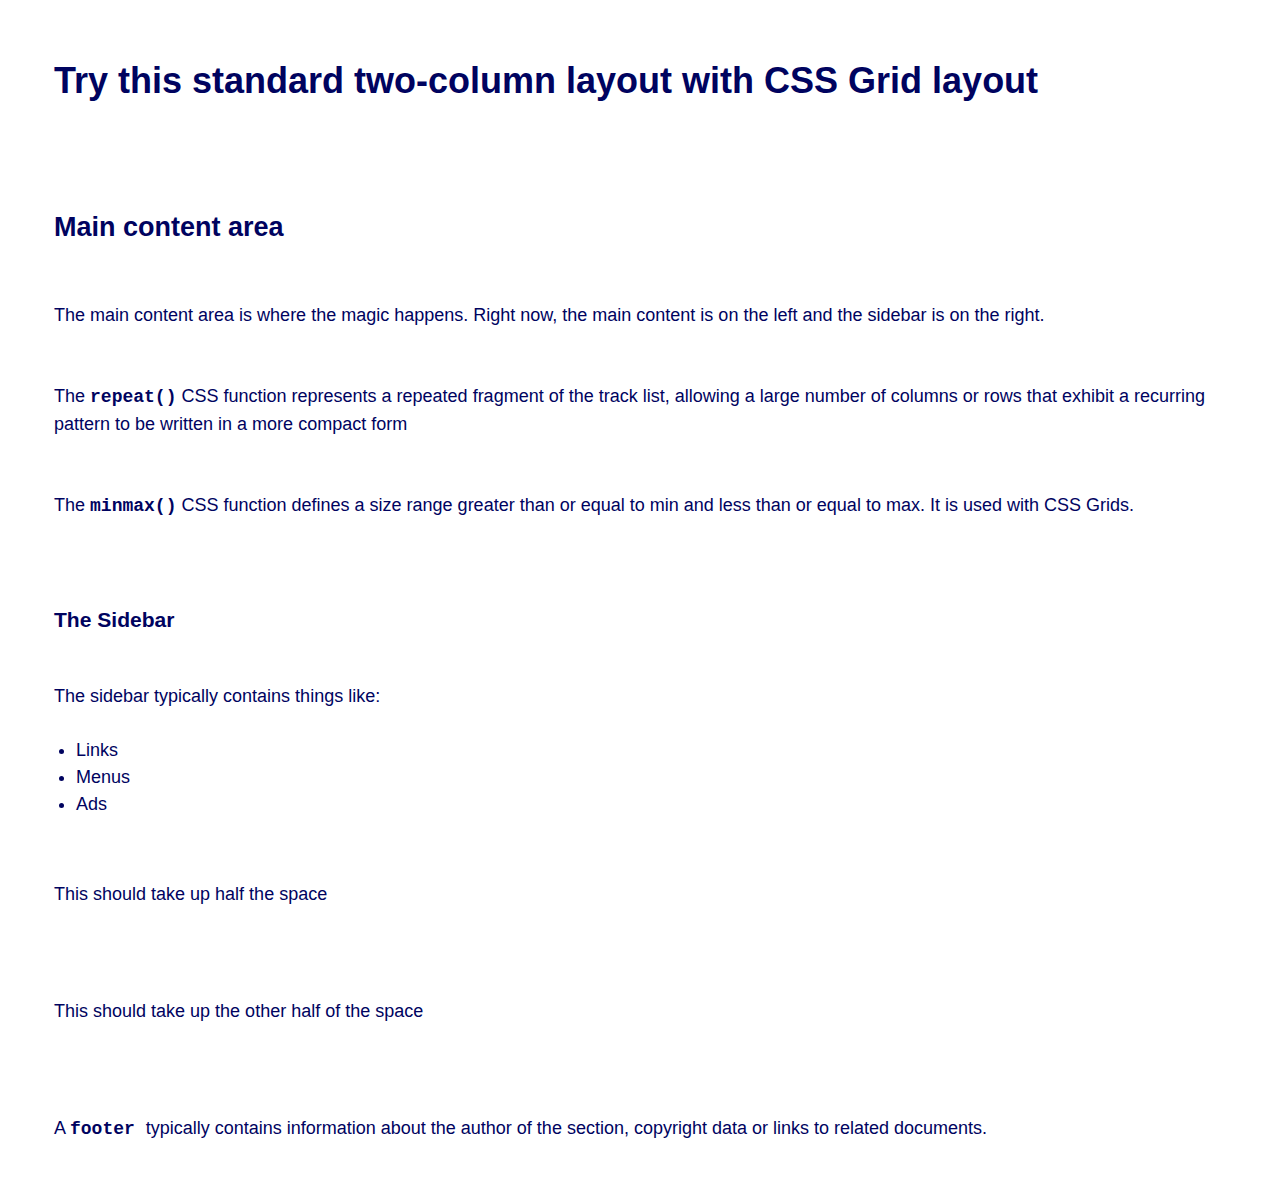
<file: HT22/html, css, javascript/css-grid1/index.html>
<!DOCTYPE html>
<html lang="en">
  <head>
    <meta charset="UTF-8" />
    <meta name="viewport" content="width=device-width, initial-scale=1.0" />
    <link rel="stylesheet" href="style.css" />
    <title>First Grid Layout</title>
  </head>

  <body>
    <div class="container">
      <!-- Definiera element för din grid layout här -->
      <header class="header">
        <h1>Try this standard two-column layout with CSS Grid layout</h1>
      </header>
      <main class="main-content">
        <h2>Main content area</h2>
        <p>
          The main content area is where the magic happens. Right now, the main content is on the
          left and the sidebar is on the right.
        </p>
        <p>
          The <strong><code>repeat()</code></strong> CSS function represents a repeated fragment of
          the track list, allowing a large number of columns or rows that exhibit a recurring
          pattern to be written in a more compact form
        </p>
        <p>
          The <strong><code>minmax()</code></strong> CSS function defines a size range greater than
          or equal to min and less than or equal to max. It is used with CSS Grids.
        </p>
      </main>
      <aside class="sidebar">
        <h3>The Sidebar</h3>
        <p>The sidebar typically contains things like:</p>
        <ul>
          <li>Links</li>
          <li>Menus</li>
          <li>Ads</li>
        </ul>
      </aside>

      <aside class="adspace-1">
        <p>This should take up half the space</p>
      </aside>
      <aside class="adspace-2">
        <p>This should take up the other half of the space</p>
      </aside>

      <footer class="footer">
        <p>
          A <strong><code> footer </code> </strong>typically contains information about the author
          of the section, copyright data or links to related documents.
        </p>
      </footer>
    </div>
  </body>
</html>
</file>
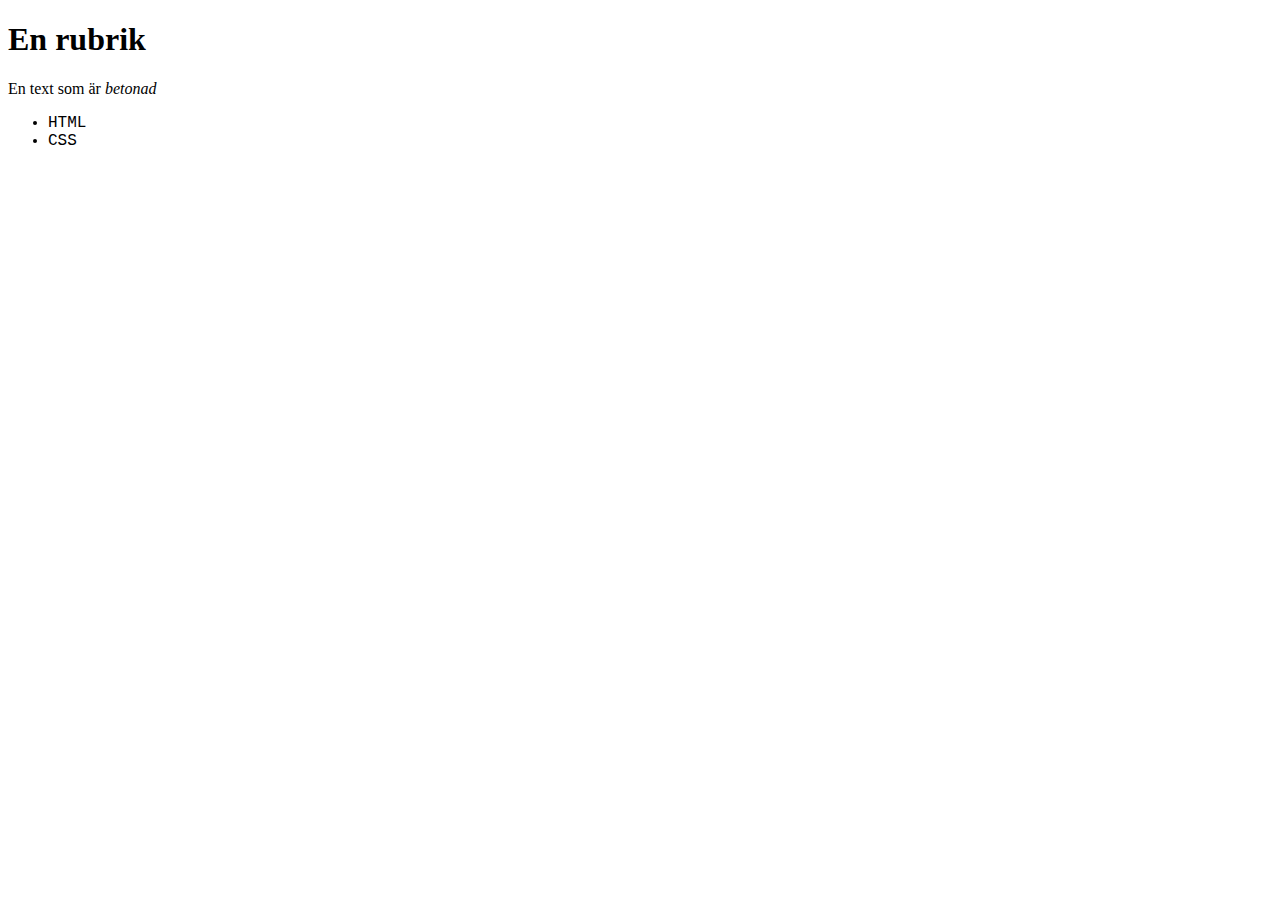
<file: HT22/html, css, javascript/css1/index.html>
<!DOCTYPE html>
<html lang="en">
  <head>
    <meta charset="UTF-8" />
    <meta http-equiv="X-UA-Compatible" content="IE=edge" />
    <meta name="viewport" content="width=device-width, initial-scale=1.0" />
    <link rel="stylesheet" href="style.css" />
    <title>My first CSS experiment</title>
  </head>

  <body>
    <section>
      <h1>En rubrik</h1>
      <p>En text som är <em>betonad</em></p>
      <ul>
        <!-- TODO: Add third option -->
        <li>HTML</li>
        <li>CSS</li>
      </ul>
    </section>
  </body>
</html>
</file>
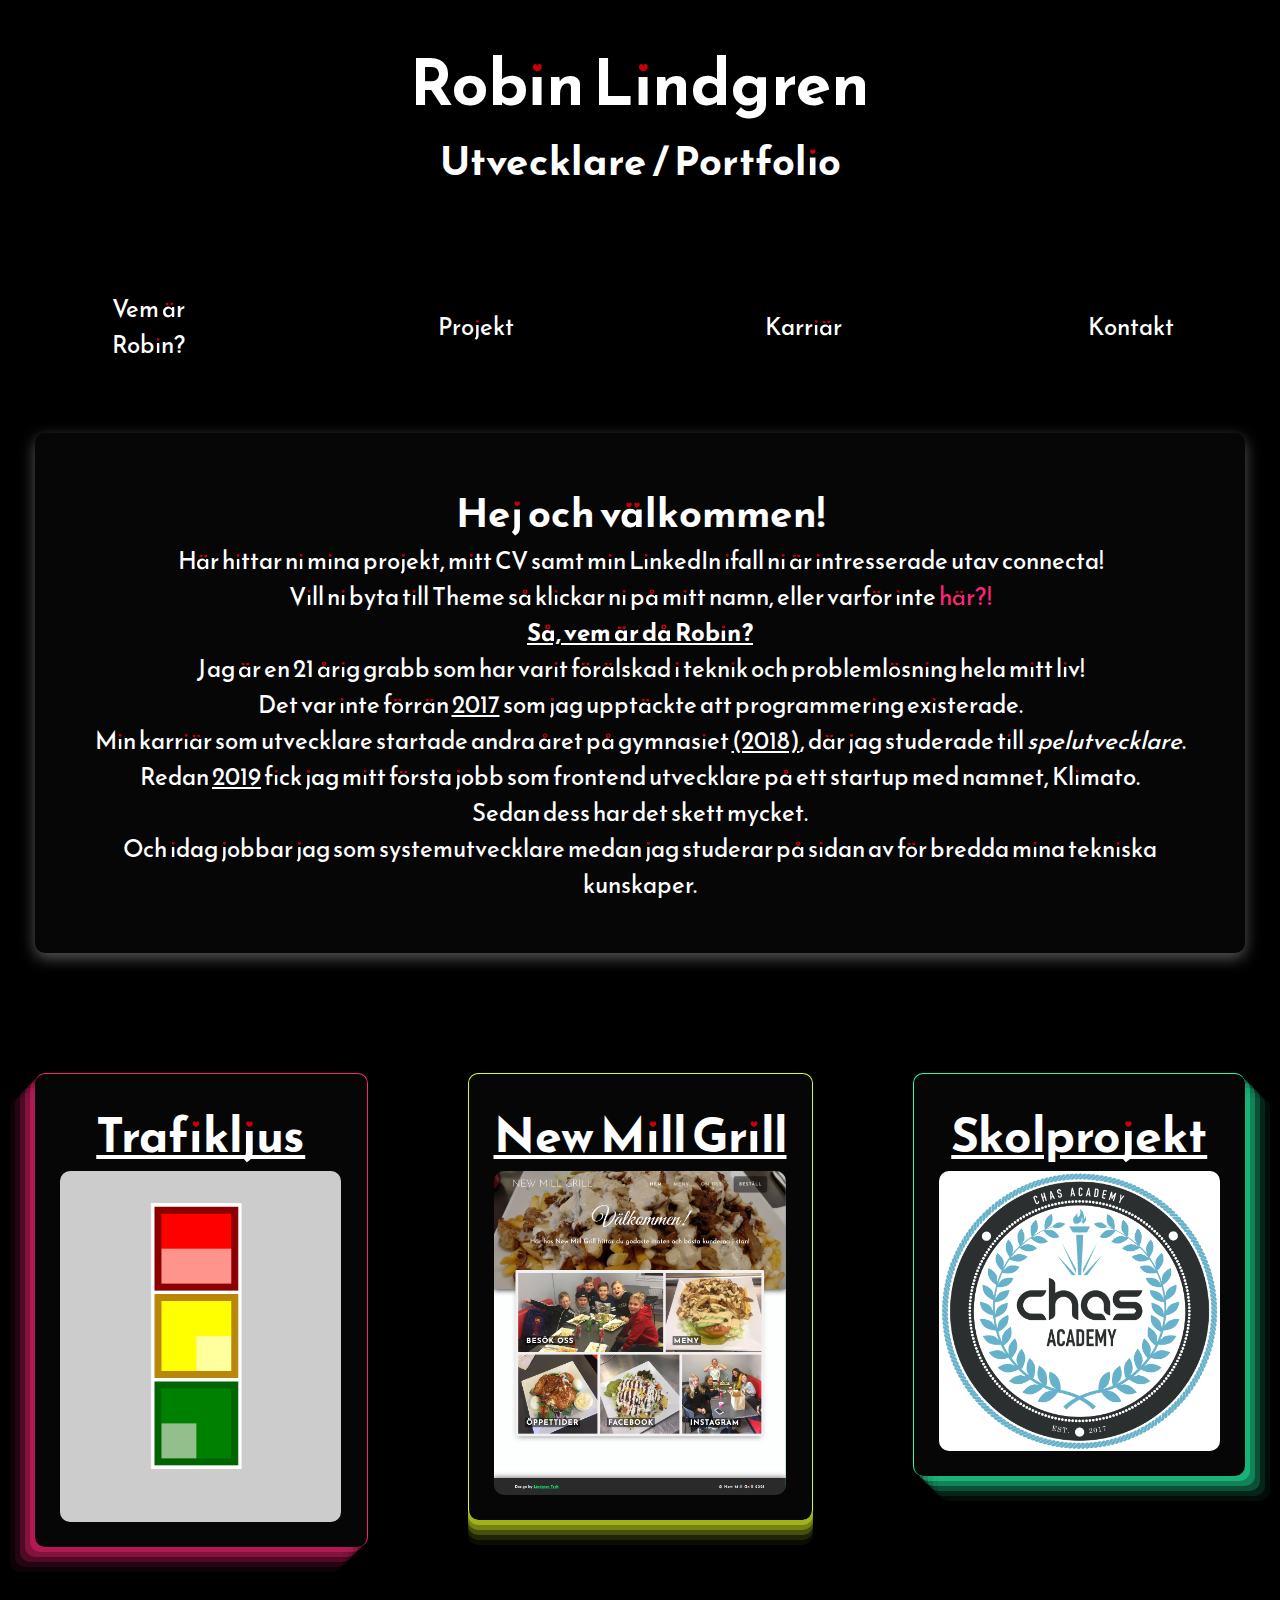
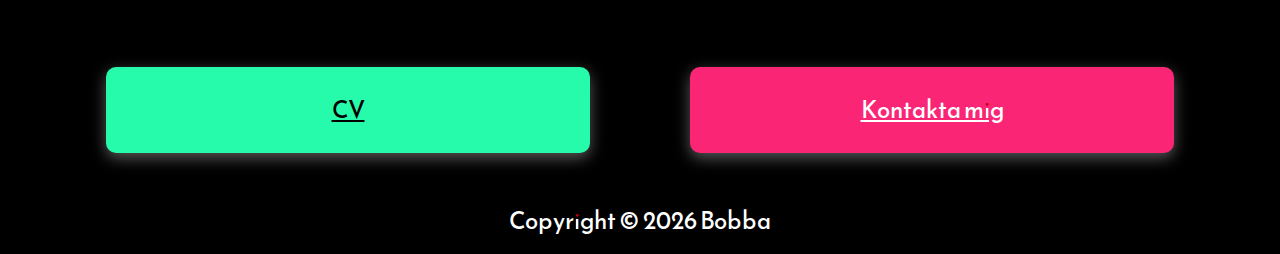
<file: HT22/html, css, javascript/cv/index.html>
<!DOCTYPE html>
<html lang="en">
  <head>
    <meta charset="UTF-8" />
    <meta name="viewport" content="width=device-width, initial-scale=1.0" />
    <meta http-equiv="X-UA-Compatible" content="ie=edge" />
    <link rel="stylesheet" href="style.css" />
    <title>First Layout</title>

    <!-- Google Fonts -->
    <link rel="preconnect" href="https://fonts.googleapis.com" />
    <link rel="preconnect" href="https://fonts.gstatic.com" crossorigin />
    <link
      href="https://fonts.googleapis.com/css2?family=Reem+Kufi+Fun:wght@400;500;600;700&family=Roboto:ital,wght@0,100;0,300;0,500;0,700;0,900;1,100;1,300;1,400;1,500;1,700;1,900&display=swap"
      rel="stylesheet"
    />

    <script>
      function changeTheme() {
        const root = document.querySelector(":root");

        const lightThemeBg = getComputedStyle(root).getPropertyValue("--light-theme-bg");
        const lightThemeText = getComputedStyle(root).getPropertyValue("--light-theme-text");
        const lightThemeShadow = getComputedStyle(root).getPropertyValue("--light-theme-shadow");

        const darkThemeBg = getComputedStyle(root).getPropertyValue("--dark-theme-bg");
        const darkThemeText = getComputedStyle(root).getPropertyValue("--dark-theme-text");
        const darkThemeTextShadow = getComputedStyle(root).getPropertyValue("--dark-theme-shadow");

        const currentTheme = window
          .getComputedStyle(document.body, null)
          .getPropertyValue("background-color");

        if (currentTheme.trim().toString() == lightThemeBg.trim().toString()) {
          root.style.setProperty("--bg-color", darkThemeBg);
          root.style.setProperty("--text-color", darkThemeText);
          root.style.setProperty("--shadow", darkThemeTextShadow);
          return;
        }

        root.style.setProperty("--bg-color", lightThemeBg);
        root.style.setProperty("--text-color", lightThemeText);
        root.style.setProperty("--shadow", lightThemeShadow);
      }
    </script>
  </head>
  <body>
    <header>
      <a href="#about">Vem är Robin?</a>
      <a href="#projects">Projekt</a>
      <div id="title" onclick="changeTheme()">
        <h1>Robin Lindgren</h1>
        <h3><span>Utvecklare</span> / <span>Portfolio</span></h3>
      </div>
      <a href="#career">Karriär</a>
      <a href="#contact">Kontakt</a>
    </header>

    <main>
      <section id="about">
        <div class="card">
          <h3>Hej och välkommen!</h3>
          <p>Här hittar ni mina projekt, mitt CV samt min LinkedIn ifall ni är intresserade utav connecta!</p>
          <p>Vill ni byta till Theme så klickar ni på mitt namn, eller varför inte <span style="color: var(--primary-color)" onclick="changeTheme()">här?!</span></p>
          <p><b><u>Så, vem är då Robin?</u></b></p>
          <p>Jag är en 21 årig grabb som har varit förälskad i teknik och problemlösning hela mitt liv!</p>
          <p>Det var inte förrän <u>2017</u> som jag upptäckte att programmering existerade.</p>
          <p>Min karriär som utvecklare startade andra året på gymnasiet <u>(2018)</u>, där jag studerade till <em>spelutvecklare</em>.</p>
          <p>Redan <u>2019</u> fick jag mitt första jobb som frontend utvecklare på ett startup med namnet, Klimato.</p>
          <p>Sedan dess har det skett mycket. </p>
          <p>Och idag jobbar jag som systemutvecklare medan jag studerar på sidan av för bredda mina tekniska kunskaper.</p>
        </div>
      </section>

      <section id="projects">
        <div class="project">
          <a
            href="https://github.com/bobba76/chas-academy/tree/main/HT22/html%2C%20css%2C%20javascript/workshop1/2/trafikljus"
            target="_blank"
          >
            <h2>Trafikljus</h2>
            <img src="./assets/trafficlight.png" alt="Trafikljus" />
          </a>
        </div>

        <div class="project">
          <a href="https://newmillgrill.se" target="_blank">
            <h2>New Mill Grill</h2>
            <img src="./assets/newmillgrill.png" alt="New Mill Grill" />
          </a>
        </div>

        <div class="project">
          <a href="https://github.com/bobba76/chas-academy" target="_blank">
            <h2>Skolprojekt</h2>
            <img src="./assets/chasacademy.png" alt="Chas Academy" />
          </a>
        </div>
      </section>

      <section>
          <a href="/assets/resume.pdf" target="_blank" download class="card" id="career">CV</a>
          <a href="https://www.linkedin.com/in/robin-lindgren/" target="_blank" class="card" id="contact">Kontakta mig</a>
      </section>
    </main>

    <footer>
      <p>
        Copyright &copy;
        <script>
          document.write(new Date().getFullYear());
        </script>
        Bobba
      </p>
    </footer>
  </body>
</html>
</file>
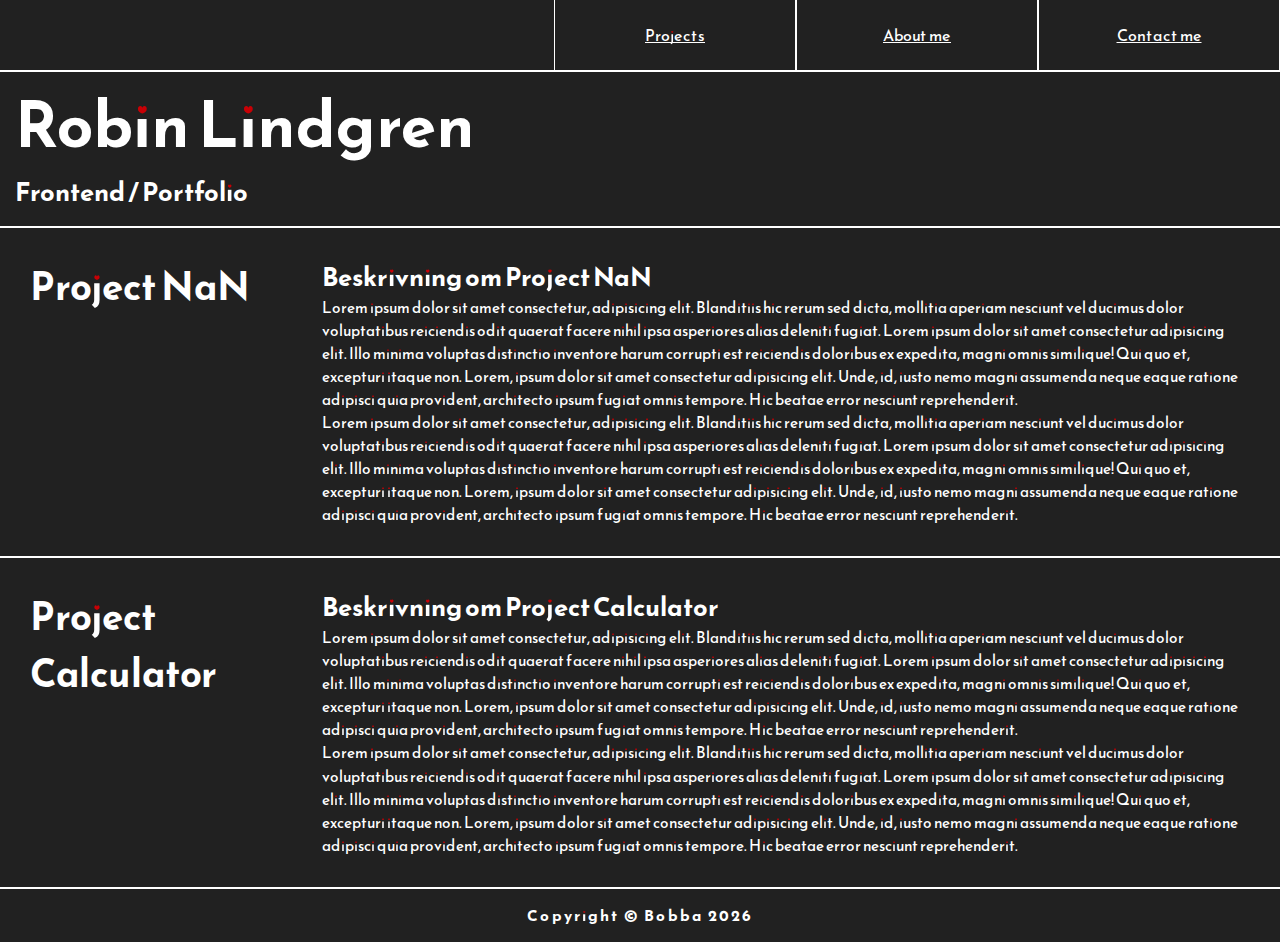
<file: HT22/html, css, javascript/workshop1/3/index.html>
<!DOCTYPE html>
<html lang="en">
  <head>
    <meta charset="UTF-8" />
    <meta name="viewport" content="width=device-width, initial-scale=1.0" />
    <meta http-equiv="X-UA-Compatible" content="ie=edge" />
    <link rel="stylesheet" href="css/style.css" />
    <title>First Layout</title>

    <!-- Google Fonts -->
    <link rel="preconnect" href="https://fonts.googleapis.com" />
    <link rel="preconnect" href="https://fonts.gstatic.com" crossorigin />
    <link
      href="https://fonts.googleapis.com/css2?family=Reem+Kufi+Fun:wght@400;500;600;700&family=Roboto:ital,wght@0,100;0,300;0,500;0,700;0,900;1,100;1,300;1,400;1,500;1,700;1,900&display=swap"
      rel="stylesheet"
    />
  </head>
  <body>
    <nav>
      <a href="#projects">Projects</a>
      <a href="">About me</a>
      <a href="">Contact me</a>
    </nav>
    <div class="line"></div>
    <header>
      <h1>Robin Lindgren</h1>
      <h3>Frontend / Portfolio</h3>
    </header>
    <div class="line"></div>
    <main id="projects">
      <div class="project">
        <section class="col-1"><h2>Project NaN</h2></section>
        <section class="col-2">
          <h3>Beskrivning om Project NaN</h3>
          <p>
            Lorem ipsum dolor sit amet consectetur, adipisicing elit. Blanditiis hic rerum sed
            dicta, mollitia aperiam nesciunt vel ducimus dolor voluptatibus reiciendis odit quaerat
            facere nihil ipsa asperiores alias deleniti fugiat. Lorem ipsum dolor sit amet
            consectetur adipisicing elit. Illo minima voluptas distinctio inventore harum corrupti
            est reiciendis doloribus ex expedita, magni omnis similique! Qui quo et, excepturi
            itaque non. Lorem, ipsum dolor sit amet consectetur adipisicing elit. Unde, id, iusto
            nemo magni assumenda neque eaque ratione adipisci quia provident, architecto ipsum
            fugiat omnis tempore. Hic beatae error nesciunt reprehenderit.
          </p>
          <p>
            Lorem ipsum dolor sit amet consectetur, adipisicing elit. Blanditiis hic rerum sed
            dicta, mollitia aperiam nesciunt vel ducimus dolor voluptatibus reiciendis odit quaerat
            facere nihil ipsa asperiores alias deleniti fugiat. Lorem ipsum dolor sit amet
            consectetur adipisicing elit. Illo minima voluptas distinctio inventore harum corrupti
            est reiciendis doloribus ex expedita, magni omnis similique! Qui quo et, excepturi
            itaque non. Lorem, ipsum dolor sit amet consectetur adipisicing elit. Unde, id, iusto
            nemo magni assumenda neque eaque ratione adipisci quia provident, architecto ipsum
            fugiat omnis tempore. Hic beatae error nesciunt reprehenderit.
          </p>
        </section>
      </div>

      <div class="line"></div>

      <div class="project">
        <section class="col-1"><h2>Project Calculator</h2></section>
        <section class="col-2">
          <h3>Beskrivning om Project Calculator</h3>
          <p>
            Lorem ipsum dolor sit amet consectetur, adipisicing elit. Blanditiis hic rerum sed
            dicta, mollitia aperiam nesciunt vel ducimus dolor voluptatibus reiciendis odit quaerat
            facere nihil ipsa asperiores alias deleniti fugiat. Lorem ipsum dolor sit amet
            consectetur adipisicing elit. Illo minima voluptas distinctio inventore harum corrupti
            est reiciendis doloribus ex expedita, magni omnis similique! Qui quo et, excepturi
            itaque non. Lorem, ipsum dolor sit amet consectetur adipisicing elit. Unde, id, iusto
            nemo magni assumenda neque eaque ratione adipisci quia provident, architecto ipsum
            fugiat omnis tempore. Hic beatae error nesciunt reprehenderit.
          </p>
          <p>
            Lorem ipsum dolor sit amet consectetur, adipisicing elit. Blanditiis hic rerum sed
            dicta, mollitia aperiam nesciunt vel ducimus dolor voluptatibus reiciendis odit quaerat
            facere nihil ipsa asperiores alias deleniti fugiat. Lorem ipsum dolor sit amet
            consectetur adipisicing elit. Illo minima voluptas distinctio inventore harum corrupti
            est reiciendis doloribus ex expedita, magni omnis similique! Qui quo et, excepturi
            itaque non. Lorem, ipsum dolor sit amet consectetur adipisicing elit. Unde, id, iusto
            nemo magni assumenda neque eaque ratione adipisci quia provident, architecto ipsum
            fugiat omnis tempore. Hic beatae error nesciunt reprehenderit.
          </p>
        </section>
      </div>
    </main>
    <div class="line"></div>
    <footer>
      <p>
        Copyright &copy; Bobba
        <script>
          document.write(new Date().getFullYear());
        </script>
      </p>
    </footer>
  </body>
</html>
</file>
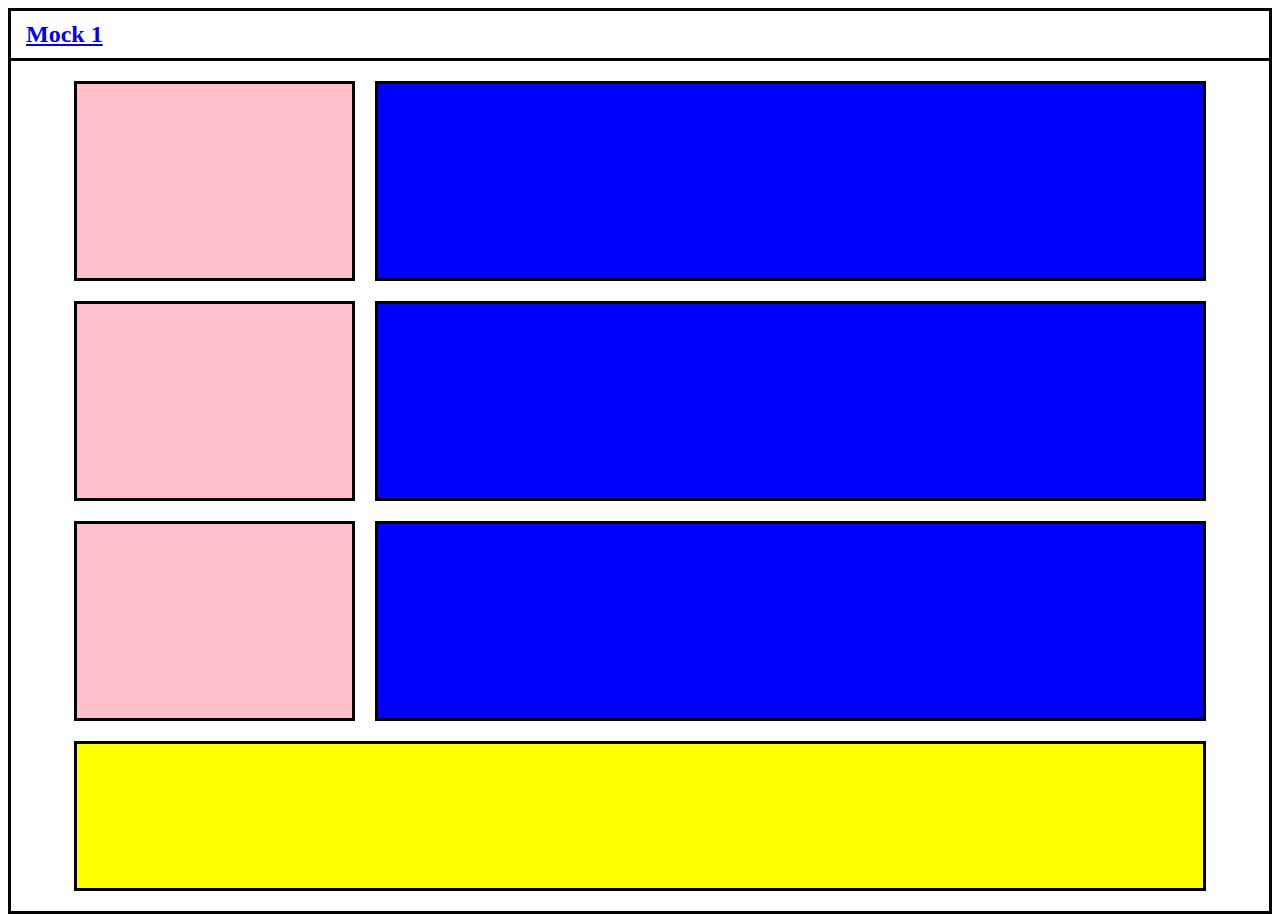
<file: HT22/html, css, javascript/workshop2/c2/index.html>
<!DOCTYPE html>
<html lang="en">
  <head>
    <meta charset="UTF-8" />
    <meta http-equiv="X-UA-Compatible" content="IE=edge" />
    <meta name="viewport" content="width=device-width, initial-scale=1.0" />
    <link rel="stylesheet" href="style.css" />
    <title>Challenge 2</title>
  </head>
  <body>
    <div class="mock">
      <h2><a href="../c3/index.html">Mock 1</a></h2>
    </div>

    <div class="wrapper">
      <div class="row">
        <div class="section-left pink"></div>
        <div class="section-right blue"></div>
      </div>

      <div class="row">
        <div class="section-left pink"></div>
        <div class="section-right blue"></div>
      </div>

      <div class="row">
        <div class="section-left pink"></div>
        <div class="section-right blue"></div>
      </div>
    </div>

    <div class="footer"></div>
  </body>
</html>
</file>
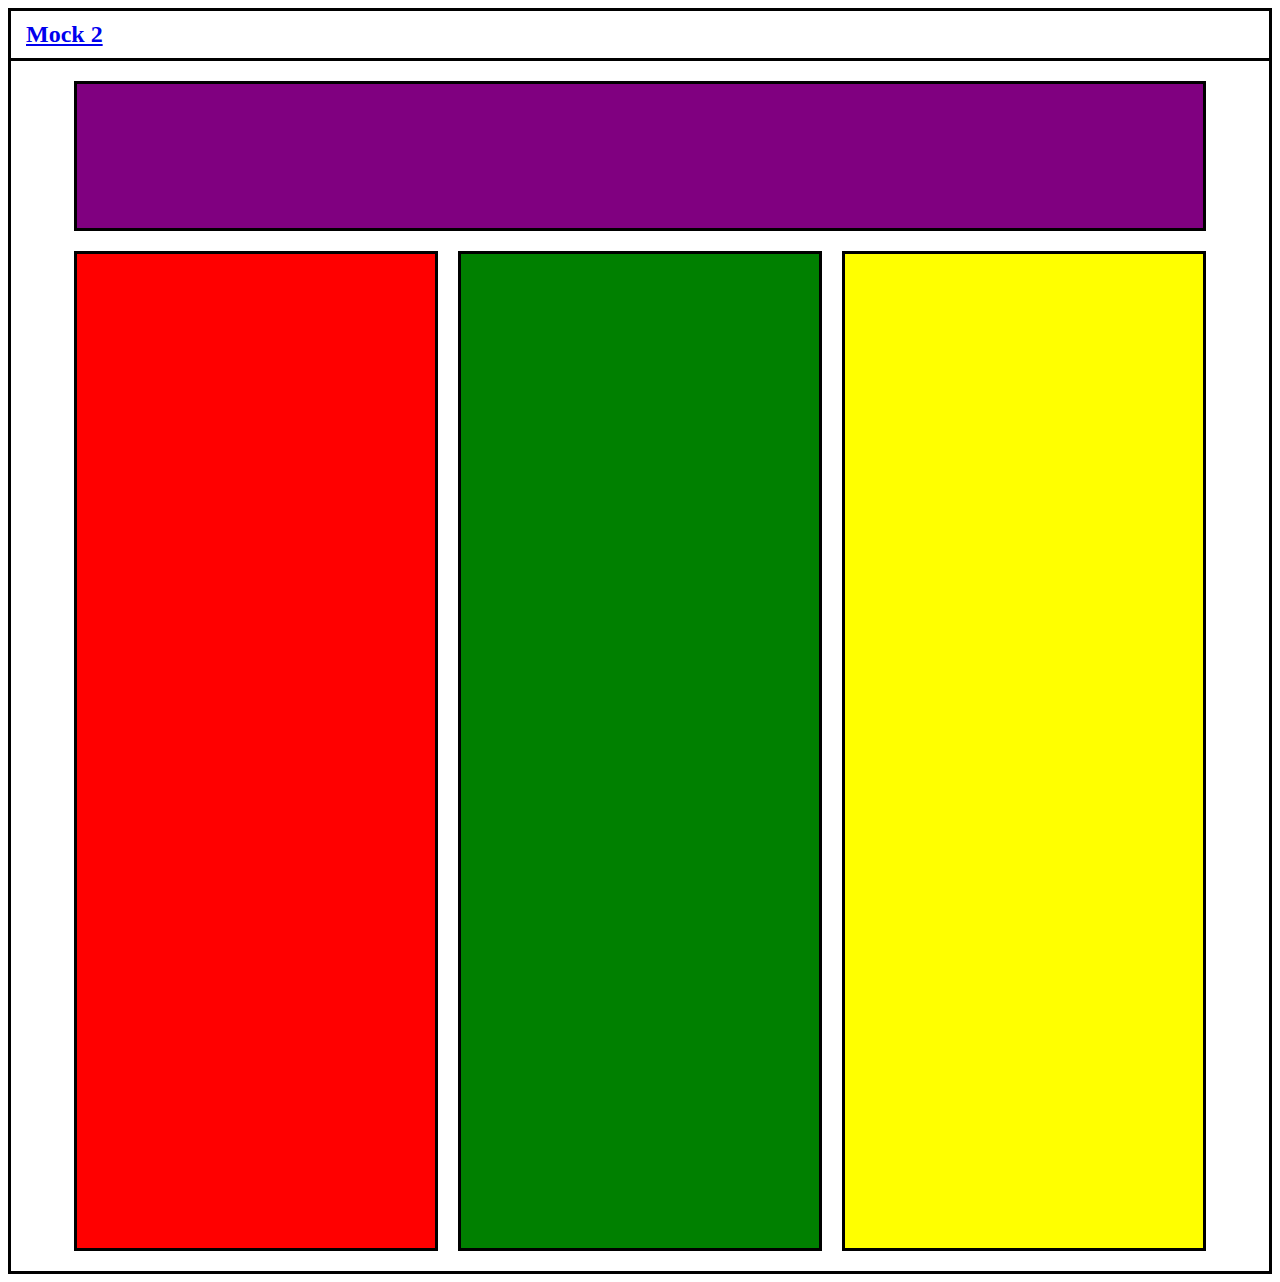
<file: HT22/html, css, javascript/workshop2/c3/index.html>
<!DOCTYPE html>
<html lang="en">
  <head>
    <meta charset="UTF-8" />
    <meta http-equiv="X-UA-Compatible" content="IE=edge" />
    <meta name="viewport" content="width=device-width, initial-scale=1.0" />
    <link rel="stylesheet" href="style.css" />
    <title>Challenge 3</title>
  </head>
  <body>
    <div class="mock">
      <h2><a href="../c2/index.html">Mock 2</a></h2>
    </div>

    <div class="header"></div>

    <div class="wrapper">
      <div class="container red"></div>
      <div class="container green"></div>
      <div class="container yellow"></div>
    </div>
  </body>
</html>
</file>
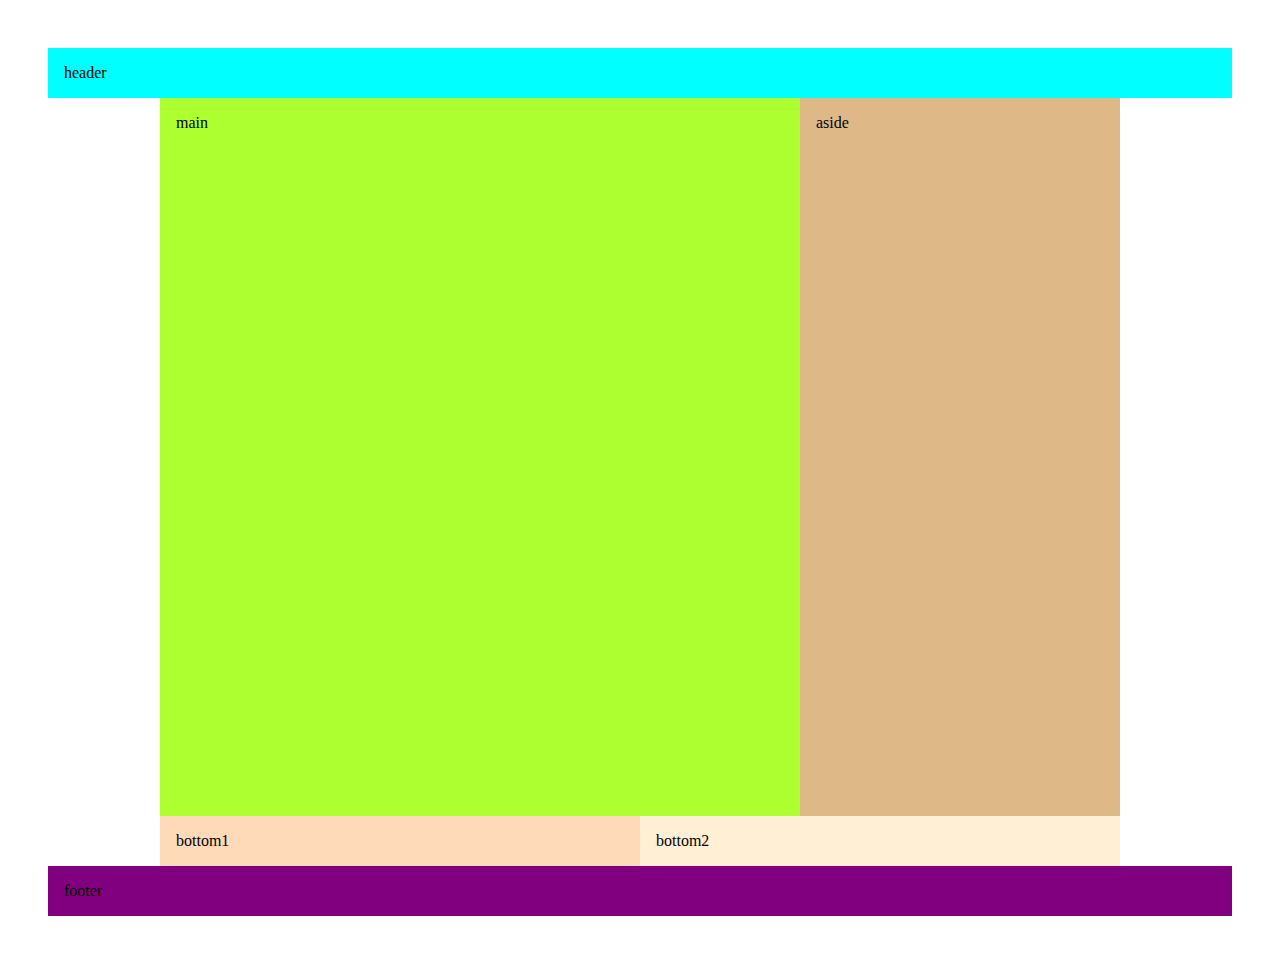
<file: HT22/html, css, javascript/workshop3/1 First Grid Layout/index.html>
<!DOCTYPE html>
<html lang="en">
  <head>
    <meta charset="UTF-8" />
    <meta http-equiv="X-UA-Compatible" content="IE=edge" />
    <meta name="viewport" content="width=device-width, initial-scale=1.0" />
    <title>First Grid Layout</title>
    <link rel="stylesheet" href="style.css" />
  </head>
  <body>
    <div class="container">
      <header>header</header>
      <main>main</main>
      <aside>aside</aside>
      <div class="bottom1">bottom1</div>
      <div class="bottom2">bottom2</div>
      <footer>footer</footer>
    </div>
  </body>
</html>
</file>
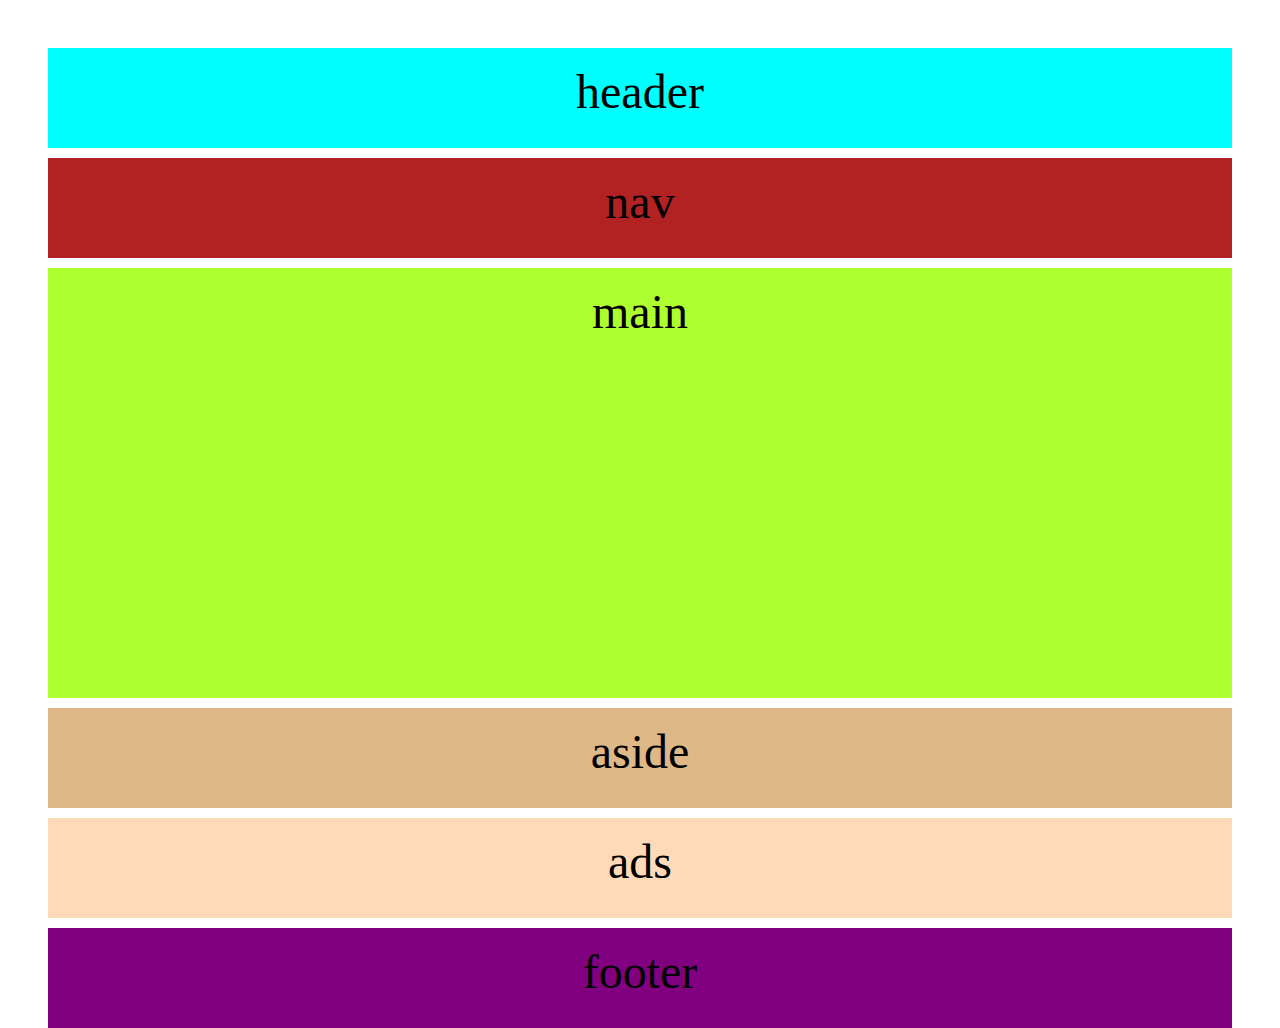
<file: HT22/html, css, javascript/workshop3/2/index.html>
<!DOCTYPE html>
<html lang="en">
  <head>
    <meta charset="UTF-8" />
    <meta http-equiv="X-UA-Compatible" content="IE=edge" />
    <meta name="viewport" content="width=device-width, initial-scale=1.0" />
    <title>First Grid Layout</title>
    <link rel="stylesheet" href="style.css" />
  </head>
  <body>
    <div class="container">
      <header>header</header>
      <nav>nav</nav>
      <aside>aside</aside>
      <main>main</main>
      <div class="ads">ads</div>
      <footer>footer</footer>
    </div>
  </body>
</html>
</file>
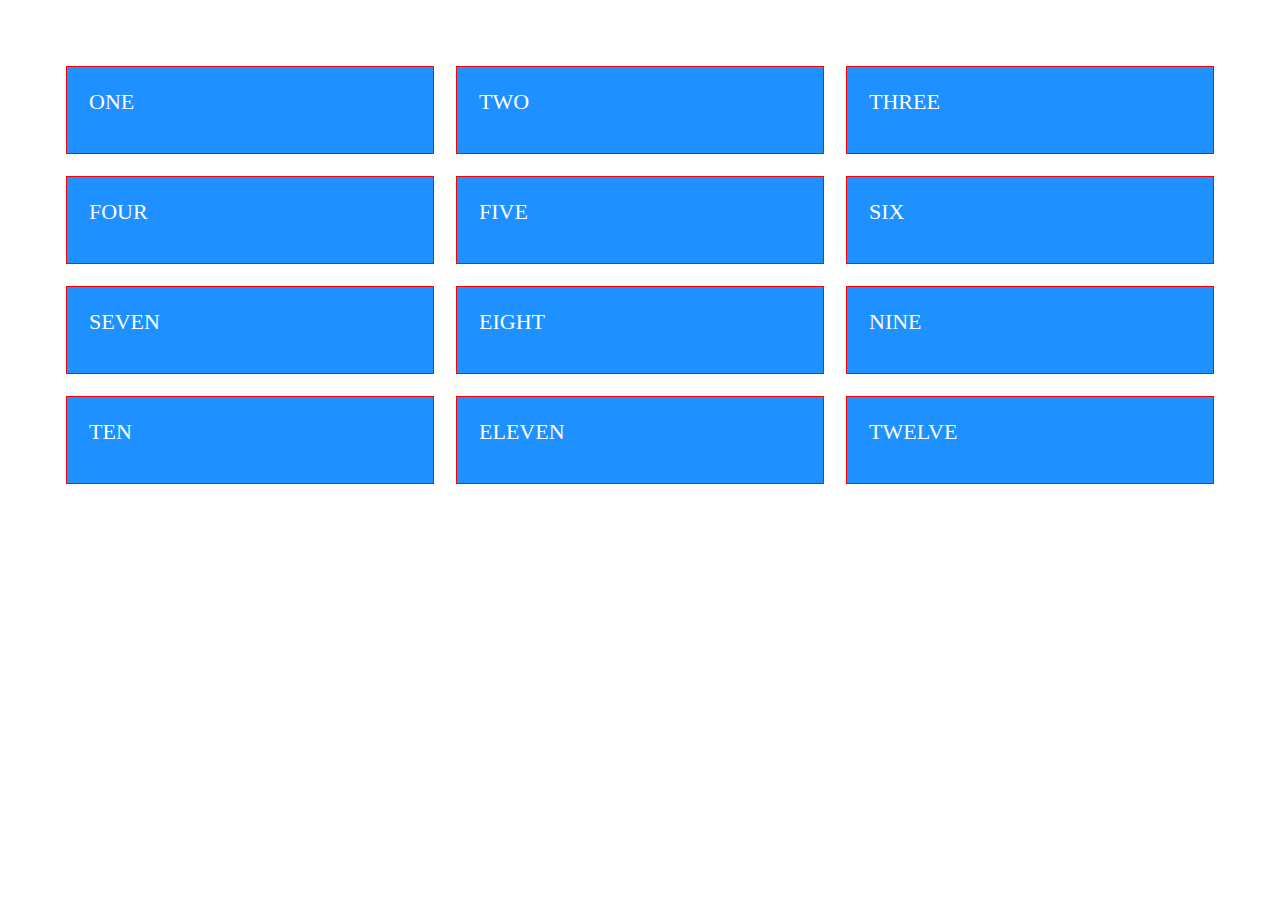
<file: HT22/html, css, javascript/workshop3/abc/index.html>
<!DOCTYPE html>
<html lang="en">
  <head>
    <meta charset="UTF-8" />
    <meta http-equiv="X-UA-Compatible" content="IE=edge" />
    <meta name="viewport" content="width=device-width, initial-scale=1.0" />
    <title>Test</title>
    <link rel="stylesheet" href="style.css" />
  </head>
  <body>
    <div class="container">
      <div class="card">ONE</div>
      <div class="card">TWO</div>
      <div class="card">THREE</div>
      <div class="card">FOUR</div>
      <div class="card">FIVE</div>
      <div class="card">SIX</div>
      <div class="card">SEVEN</div>
      <div class="card">EIGHT</div>
      <div class="card">NINE</div>
      <div class="card">TEN</div>
      <div class="card">ELEVEN</div>
      <div class="card">TWELVE</div>
    </div>
  </body>
</html>
</file>
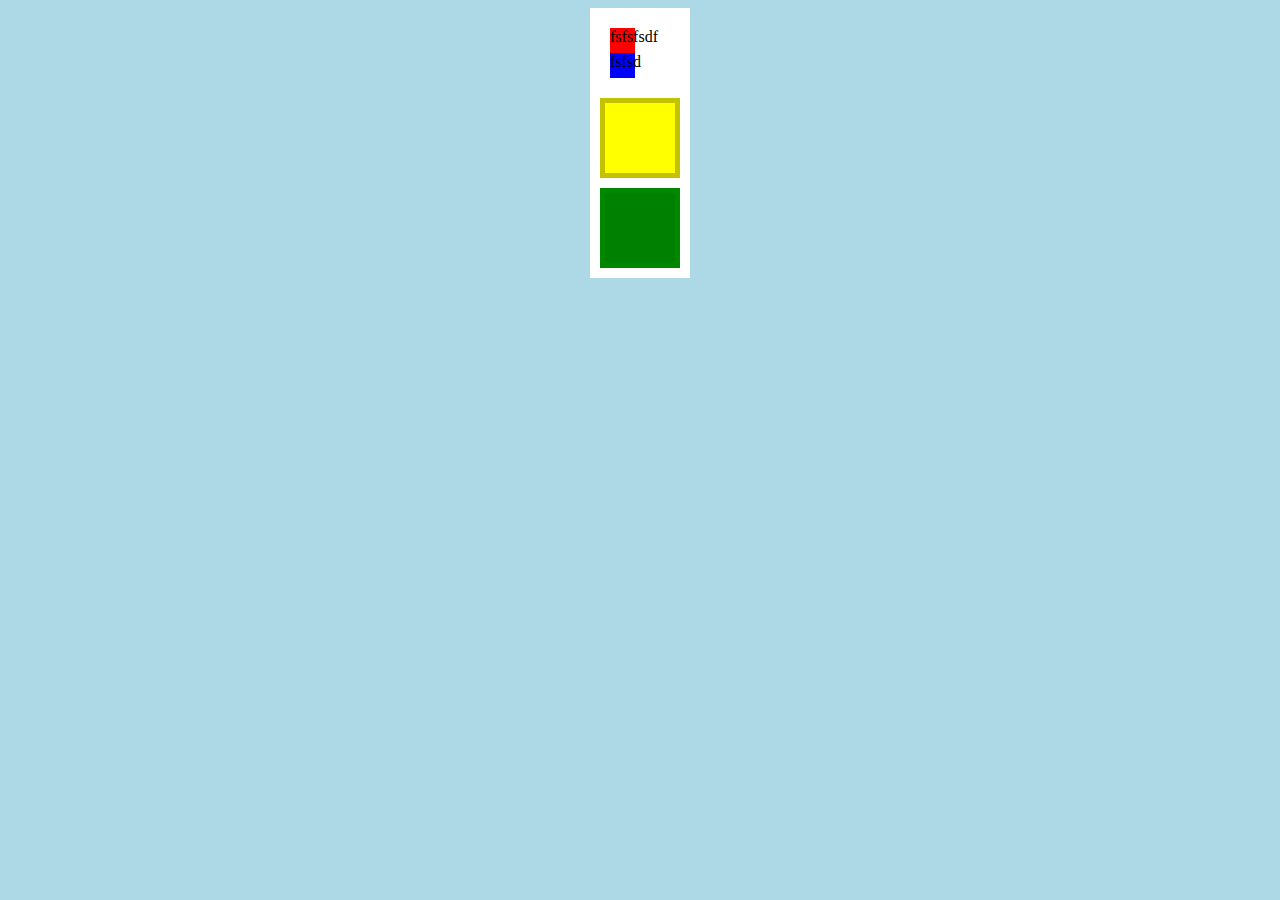
<file: HT22/html, css, javascript/workshop1/2/trafikljus/index.html>
<!DOCTYPE html>
<html lang="en">
  <head>
    <meta charset="UTF-8" />
    <meta http-equiv="X-UA-Compatible" content="IE=edge" />
    <meta name="viewport" content="width=device-width, initial-scale=1.0" />
    <link rel="stylesheet" href="style.css" />
    <title>Trafikljus</title>
  </head>
  <body>
    <div class="container">
      <div class="background">
        <div class="box">
          <div style="height: 50%; width: 100%">
            <div style="background-color: red; width: 50%; height: 100%">fsfsfsdf</div>
            <div style="background-color: blue; width: 50%; height: 100%">fsfsd</div>
          </div>
          <div style="height: 50%">
            <div></div>
            <div></div>
          </div>
        </div>
        <div class="yellow box"></div>
        <div class="green box"></div>
      </div>
    </div>
  </body>
</html>
</file>
<file: HT22/html, css, javascript/css-grid1/style.css>
@import url('https://fonts.googleapis.com/css2?family=Open+Sans&display=swap');

:root {
    --black: #00035f;
    --red: #F25B43;
    --light-yellow: #F7DB72;
    --yellow: #FAA528;
    --cerise: #C13291;  
    --purple: #793DC3;
    --blue: #67A1CE;
    font-size: 18px;
  }

*,
*::before,
*::after {
    box-sizing: border-box;
    margin: 0;
}

h1,
h2,
h3 {
	margin: 0;
	padding: 1em 1rem;
}

p {
	margin: 0;
	padding: 1.5rem 1rem;
}


body {
    font-family: "Roboto", sans-serif;
	line-height: 1.5;
    color: var(--black); 
}

.container > * {
    padding: 1em 2em;
}


.container {
    /* Define CSS Grid template here */
    
}
</file>
<file: HT22/html, css, javascript/css1/style.css>
/* Testkommentar */
body {
    font-family: 'Roboto';
}

ul {
    font-family: 'Courier New';
}
</file>
<file: HT22/html, css, javascript/cv/style.css>
:root {
  --dark-theme-bg: rgb(0, 0, 0);
  --dark-theme-text: rgb(255, 255, 255);
  --dark-theme-shadow: rgba(255, 255, 255, 0.35);
  
  --light-theme-bg: rgb(255, 255, 255);
  --light-theme-text: rgb(0, 0, 0);
  --light-theme-shadow: rgba(0, 0, 0, 0.35);

  --bg-color: rgb(0, 0, 0);
  --text-color: rgb(255, 255, 255);
  --shadow: rgba(255, 255, 255, 0.35);
  
  --card-bg: rgba(255, 255, 255, 0.025);
  --primary-color: #fb2576;
  --secondary-color: #e1fb25;
  --tertiary-color: #25fbaa;
  --white: #ffffff;
  --black: #000000;
}

* {
  padding: 0;
  margin: 0;
  box-sizing: border-box;
}

/* Hide scrollbar for Chrome, Safari and Opera */
html::-webkit-scrollbar {
  display: none;
}

/* Hide scrollbar for IE, Edge and Firefox */
html {
  -ms-overflow-style: none; /* IE and Edge */
  scrollbar-width: none; /* Firefox */
}

body {
  width: 100vw;
  height: 100%;
  font-family: "Reem Kufi Fun", "Roboto", sans-serif;
  background: var(--bg-color);
  color: var(--text-color);

  cursor: url(./assets/meme-pop-cat-cursor.png) 25 25, auto;
}

span:hover,
a:hover,
#title:hover {
  cursor: url(./assets/meme-pop-cat-pointer.png) 25 25, pointer;
}

img {  
  max-width:100%;
  max-height:100%;
}

h1 {font-size: 48pt; font-size: 4vw}
h2 {font-size: 36pt; font-size: 3vw}
h3 {font-size: 30pt; font-size: 2vw}
p {font-size: 18pt; font-size: 1.5vw}
a {font-size: 18pt; font-size: 1.5vw; color: var(--text-color); text-align: center}

header, section {
  padding: 25px;
  display: flex;
  justify-content: center;
  flex-wrap: wrap;
  gap: 100px;
}

section {
  margin: 50px 25px;
}

.card {
  box-shadow: var(--shadow) 0px 5px 15px;
  background-color: var(--card-bg);
  border-radius: 10px; 
}

/* #region Header */
header a {
  text-decoration: none;
  align-self: center;
  flex-basis: 10%;
}

header a:hover {
  text-decoration: underline;
  color: var(--primary-color);
}

header #title {
  display: flex;
  flex-direction: column;
  justify-content: center;
  align-items: center;
}

header h1 {
  display: flex;
  justify-content: center;
  align-items: center;
}

header #title h1:hover { 
  background: -webkit-linear-gradient(0, 
  rgba(251,37,118,1) 0%, 
  rgba(225,251,37,1) 25%, 
  rgba(37,251,170,1) 50%, 
  rgba(225,251,37,1) 75%, 
  rgba(251,37,118,1) 100%)
  ;
  -webkit-background-clip: text;
  -webkit-text-fill-color: transparent;
}

header #title > h3 > span:nth-child(1):hover {
  color: var(--secondary-color);
}

header #title > h3 > span:nth-child(2):hover {
  color: var(--tertiary-color);
}
/* #endregion Header */


/* #region Main */
main {
  display: flex;
  flex-direction: column;
  gap: 50px;
}

/* #region About */
#about .card { 
  display: flex;
  flex-direction: column;
  align-items: center;
  justify-content: center;
  padding: 50px;
  text-align: center;
}
/* #endregion About */

/* #region Projects */ 
#projects .project {
  background-color: var(--card-bg);
  height: 100%;
  flex: 1;
  padding: 25px;
  border-radius: 10px;
  display: inline-block;
}

#projects a {
  display: flex;
  flex-direction: column;
  align-items: center;
  white-space: nowrap;
}

#projects img {
  border-radius: 10px;
}

#projects .project:nth-child(1) a:hover {
  color: var(--primary-color);
}

#projects .project:nth-child(2) a:hover {
  color: var(--secondary-color);
}

#projects .project:nth-child(3) a:hover {
  color: var(--tertiary-color);
}

#projects .project:nth-child(1) { 
  border-right: solid 1px var(--primary-color);
  border-top: solid 1px var(--primary-color);
  
  box-shadow: rgb(251, 37, 118, 0.4) 0px 5px, rgb(251, 37, 118, 0.3) 0px 10px, rgb(251, 37, 118, 0.2) 0px 15px, rgb(251, 37, 118, 0.1) 0px 20px, rgb(251, 37, 118, 0.05) 0px 25px;
  box-shadow: rgb(251, 37, 118, 0.4) -5px 5px, rgb(251, 37, 118, 0.3) -10px 10px, rgb(251, 37, 118, 0.2) -15px 15px, rgb(251, 37, 118, 0.1) -20px 20px, rgb(251, 37, 118, 0.05) -25px 25px;
}

#projects .project:nth-child(2) { 
  border-left: solid 1px var(--secondary-color);
  border-right: solid 1px var(--secondary-color);
  border-top: solid 1px var(--secondary-color);

  box-shadow: rgb(225, 251, 37, 0.4) 0px 5px, rgb(225, 251, 37, 0.3) 0px 10px, rgb(225, 251, 37, 0.2) 0px 15px, rgb(225, 251, 37, 0.1) 0px 20px, rgb(225, 251, 37, 0.05) 0px 25px;
}

#projects .project:nth-child(3) { 
  border-left: solid 1px var(--tertiary-color);
  border-top: solid 1px var(--tertiary-color);

  box-shadow: rgb(37, 251, 170, 0.4) 0px 5px, rgb(37, 251, 170, 0.3) 0px 10px, rgb(37, 251, 170, 0.2) 0px 15px, rgb(37, 251, 170, 0.1) 0px 20px, rgb(37, 251, 170, 0.05) 0px 25px;
  box-shadow: rgb(37, 251, 170, 0.4) 5px 5px, rgb(37, 251, 170, 0.3) 10px 10px, rgb(37, 251, 170, 0.2) 15px 15px, rgb(37, 251, 170, 0.1) 20px 20px, rgb(37, 251, 170, 0.05) 25px 25px;
}
/* #endregion Projects */

/* #region Career && Contact */
section:nth-last-child(1) { 
  display: flex;
  justify-content: center;
}

#career, #contact {
  display: flex;
  justify-content: center;
  align-items: center;
  padding: 25px;
  flex-basis: 15%;
  white-space: nowrap;

  background: var(--primary-color);
  color: var(--white);
}

#career {
  background: var(--tertiary-color);
  color: var(--black);
}

#contact {
  background: var(--primary-color);
  color: var(--white);
}

#career:hover, #contact:hover { 
  background: var(--secondary-color);
}
/* #endregion Career && Contact */
/* #endregion Main */


/* #region Footer */
footer {
  padding: 15px;

  display: flex;
  justify-content: center;
}

footer p:hover {
  color: var(--tertiary-color)
}
/* #endregion Footer */


/* #region Media Queries */
@media screen and (max-width:639px) {
  header a:nth-child(1) {
    flex-basis: 100%;
  }
  header a:nth-child(2) {
    flex-basis: 100%;
  }
  header a:nth-child(4) {
    flex-basis: 100%;
  }
  header a:nth-child(5) {
    flex-basis: 100%;
  }
}

@media screen and (max-width:1500px) {
  h1 {font-size: 48pt}
  h2 {font-size: 36pt}
  h3 {font-size: 30pt}
  p {font-size: 18pt}
  a {font-size: 18pt}

  header a:nth-child(1) {
    order:2;
  }
  header a:nth-child(2) {
    order:3;
  }
  header div:nth-child(3) {
    order:1;
    flex-basis: 100%;
  }
  header a:nth-child(4) {
    order:4;
  }
  header a:nth-child(5) {
    order:5;
  }

  header, section {
    margin: 25px;
    padding: 10px;
    justify-content: space-around;
  }

  #about .card {
    flex-basis: 100%;
  }

  #career, #contact {
    flex-basis: 40%;
  }
}
/* #endregion Media Queries */
</file>
<file: HT22/html, css, javascript/workshop1/3/css/style.css>
* {
  margin: 0;
}

h1 {
  font-size:5vw;
}

h2 {
  font-size:3vw;
}

h3 {
  font-size:2vw;
}

p {
  font-size: 1.2vw
}

.line {
  border-bottom: white solid 2px;
  width: 100%;
}

body {
  height:100vh;
  font-family: 'Reem Kufi Fun', 'Roboto', sans-serif;
  background: #212121;
  color: white;
  display:flex; 
  flex-direction:column; 
}

nav {
  display: flex;
  justify-content:end;
  height: 200px;
}

nav > a {
  display: flex;
  justify-content: center;
  align-items: center;
  border-color: black white white white;
  border-style: solid;
  border-width: 0 1px;
  width: 15em;
  height: 70px;
  color: white;
}

nav > a:hover {
  background-color: #0D7377;
}

header {
  height: 200px;
  display: flex;
  flex-direction: column;
  padding: 5px 15px 15px 15px
}

header > h1 {
  max-width: 555px;
}

header > h1:hover {
  color: #14FFEC;
}

main {
  display: flex;
  flex-direction: column;
}

.col-1 {
  width: 20%;
  padding: 30px;
}

.col-2 {
  width: 80%;
  padding: 30px;
}

.project {
  display: flex;
}

.project p {
  line-height: 1.5;
}

footer {
  height: 30px;
  padding: 15px;
  margin-top: auto; 
  display: flex;
  align-items:flex-end;
  justify-content: center;
}

footer > p {
  letter-spacing: 2px;
  font-weight: bold;
}
</file>
<file: HT22/html, css, javascript/workshop2/c2/style.css>
body {
    border: solid 3px black;
}

* {
    box-sizing: border-box;
}

.mock {
    width: 100%;
    height: 50px;
    display: flex;
    align-items: center;
    justify-content: start;
    border-bottom: solid 3px black;
    padding-left: 15px;
}

.footer {
    background: yellow;
    width: 90%;
    height: 150px;
    margin: 20px auto 20px auto;
    border: solid 3px black;
}

.wrapper {
    display: flex;
    flex-direction: column;
    gap: 20px;
    
    margin: 20px auto 20px auto;
    width: 90%;
}

.row {
    display: flex;
    flex-direction: row;
    gap: 20px;
}

.section-left {
    height: 200px;
    flex-grow: 1;

    border: solid 3px black
}

.section-right {
    height: 200px;
    flex-grow: 3;

    border: solid 3px black
}

.pink {
    background: pink;
}

.blue {
    background: blue;
}
</file>
<file: HT22/html, css, javascript/workshop2/c3/style.css>
body {
    border: solid 3px black;
}

* {
    box-sizing: border-box;
}

.mock {
    width: 100%;
    height: 50px;
    display: flex;
    align-items: center;
    justify-content: start;
    border-bottom: solid 3px black;
    padding-left: 15px;
}

.header {
    background: purple;
    width: 90%;
    height: 150px;
    margin: 20px auto 20px auto;
    border: solid 3px black;
}

.wrapper {
    display: flex;
    gap: 20px;
    
    margin: 0 auto 20px auto;
    width: 90%;
}

.container {
    width: 100%;
    height: 1000px;

    border: solid 3px black
}

.red {
    background: red;
}

.green {
    background: green;
}

.yellow {
    background: yellow;
}
</file>
<file: HT22/html, css, javascript/workshop3/1 First Grid Layout/style.css>
* {
  box-sizing: border-box;
  margin: 0;
  padding: 1rem;
}

.container {
  height: 100vh;
  display: grid;

  grid-template-columns: 1fr repeat(6, minmax(auto, 10rem)) 1fr;
  grid-template-rows: auto 1fr auto auto;
}

header {
  grid-column: 1 / -1;
  grid-row: 1 / 2;
  background: aqua;
}

main {
  grid-column: 2 / 6;
  grid-row: 2 / 3;
  background: greenyellow;
}

aside {
  grid-column: 6 / 8;
  grid-row: 2 / 3;
  background: burlywood;
}

.bottom1 {
  grid-column: 2 / 5;
  grid-row: 3 / 4;
  background: peachpuff;
}

.bottom2 {
  grid-column: 5 / 8;
  grid-row: 3 / 4;
  background: papayawhip;
}

footer {
  grid-column: 1 / -1;
  grid-row: 4 / 5;
  background: purple;
}
</file>
<file: HT22/html, css, javascript/workshop3/2/style.css>
* {
  box-sizing: border-box;
  margin: 0;
  padding: 1rem;
}

body {
  font-size: 48px;
}

.container {
  height: 100vh;
  display: grid;

  gap: 10px;
  grid-template-columns: 1fr;
  grid-template-rows: repeat(9, 100px);
  grid-template-areas:
    "header"
    "nav"
    "main"
    "main"
    "main"
    "main"
    "aside"
    "ads"
    "footer";
}

.container > * {
  text-align: center;
}

header {
  grid-area: header;
  background: aqua;
}

nav {
  grid-area: nav;
  background: firebrick;
}

main {
  grid-area: main;
  background: greenyellow;
}

aside {
  grid-area: aside;
  background: burlywood;
}

.ads {
  grid-area: ads;
  background: peachpuff;
}

footer {
  grid-area: footer;
  background: purple;
}

@media (min-width: 768px) {
}
</file>
<file: HT22/html, css, javascript/workshop3/abc/style.css>
* {
  box-sizing: border-box;
  margin: 0;
  padding: 1rem;
}

html {
  font-size: 22px;
}

.container {
  grid-template-columns: repeat(auto-fit, minmax(300px, 1fr));
  max-width: 1200px;
  margin: 0 auto;
  display: grid;
  gap: 1rem;
}

.container > .card {
  border: solid 1px red;
}

.card {
  background-color: dodgerblue;
  color: white;
  padding: 1rem;
  height: 4rem;
}
</file>
<file: HT22/html, css, javascript/workshop1/2/trafikljus/style.css>
body {
    background-color: lightblue;
}

.container {
    display: flex;
    justify-content: center;
}

.background {
    background-color: white;
    display: flex;
    row-gap: 10px;
    flex-direction: column;
    justify-content: center;
    width: 80px;
    padding: 10px;
}

.box {
    height: 50px;
    width: 50px;
    padding: 10px;
}

.green {
    background-color: rgb(0, 128, 0);
    border: solid 5px rgb(0, 136, 0);
}

.yellow {
    background-color: rgb(255, 255, 0);
    border: solid 5px rgb(194, 194, 0);
}


.red {
    background-color: rgb(255, 0, 0);
    border: solid 5px rgb(138, 0, 0);
}
</file>
